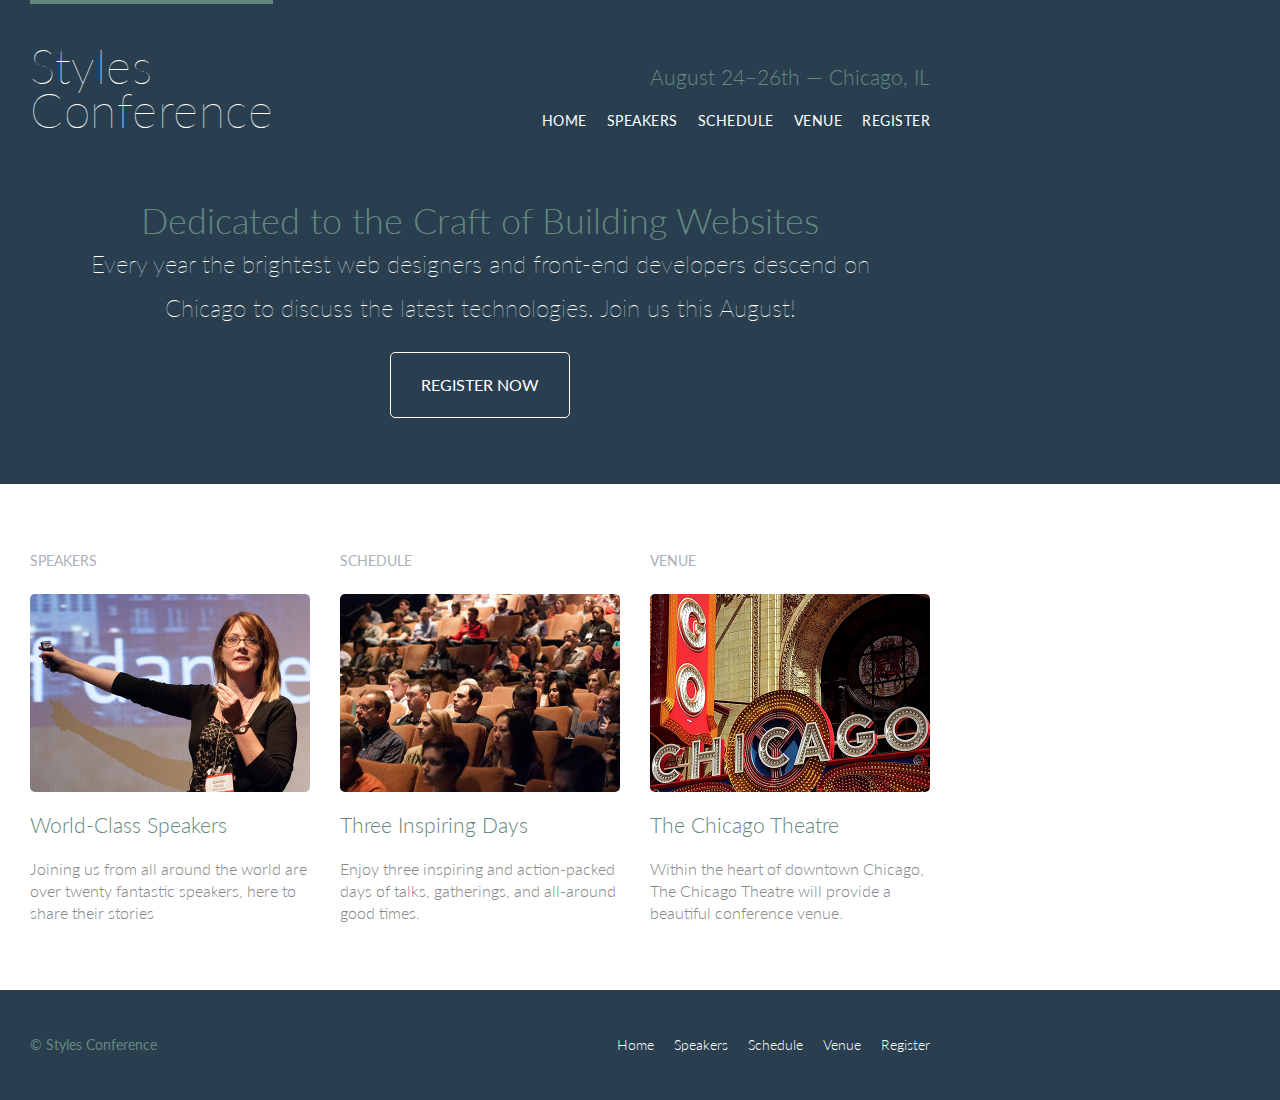
<file: styles-conference/index.html>
<!DOCTYPE html>
<html lang="en">
  <head>
    <meta charset="utf-8">
    <title>Styles Conference</title>
    <link rel="stylesheet" href="assets/stylesheets/main.css">
    <link rel="stylesheet" href="http://fonts.googleapis.com/css?family=Lato:100,300,400">
  </head>
  <body>
    <header class="primary-header container group">
      <section class="containter">
        <h1 class="logo">
          <a href="index.html">Styles <br> Conference</a>
        </h1>
      </section>
      <h3 class="tagline">August 24&ndash;26th &mdash; Chicago, IL</h3>
      <nav class="nav primary-nav">
        <ul>
          <li><a href="index.html">Home</a></li><!--
          --><li><a href="speakers.html">Speakers</a></li><!--
          --><li><a href="schedule.html">Schedule</a></li><!--
          --><li><a href="venue.html">Venue</a></li><!--
          --><li><a href="register.html">Register</a></li>
        </ul>
      </nav>
    </header>
    <section class="hero container">
      <h2>Dedicated to the Craft of Building Websites</h2>
      <p>Every year the brightest web designers and front-end developers descend on Chicago to discuss the latest technologies. Join us this August!</p>
      <a href="register.html" class="btn btn-alt">Register Now</a>
    </section>
    <section class="row">
      <div class="grid">
        <section class="teaser col-1-3">
          <h5>Speakers</h5>
          <a href="speakers.html">
            <img src="assets/images/home/speakers.jpg" alt="Professional Speaker">
            <h3>World-Class Speakers</h3>
          </a>
          <p>Joining us from all around the world are over twenty fantastic speakers, here to share their stories</p>
        </section><!--
        --><section class="teaser col-1-3">
          <h5>Schedule</h5>
          <a href="schedule.html">
            <img src="assets/images/home/schedule.jpg" alt="Inspiring Schedule">
            <h3>Three Inspiring Days</h3>
          </a>
          <p>Enjoy three inspiring and action-packed days of talks, gatherings, and all-around good times.</p>
        </section><!--
        --><section class="teaser col-1-3">
          <h5>Venue</h5>
          <a href="venue.html">
            <img src="assets/images/home/venue.jpg" alt="Chicago's Best">
            <h3>The Chicago Theatre</h3>
          </a>
          <p>Within the heart of downtown Chicago, The Chicago Theatre will provide a beautiful conference venue.</p>
        </section>
      </div>
    </section>
    <footer class="primary-footer container group">
      <small>&copy; Styles Conference</small>
      <nav class="nav">
        <ul>
          <li><a href="index.html">Home</a></li><!--
          --><li><a href="speakers.html">Speakers</a></li><!--
          --><li><a href="schedule.html">Schedule</a></li><!--
          --><li><a href="venue.html">Venue</a></li><!--
          --><li><a href="register.html">Register</a></li>
        </ul>
      </nav>
    </footer>
  </body>
</html>
</file>
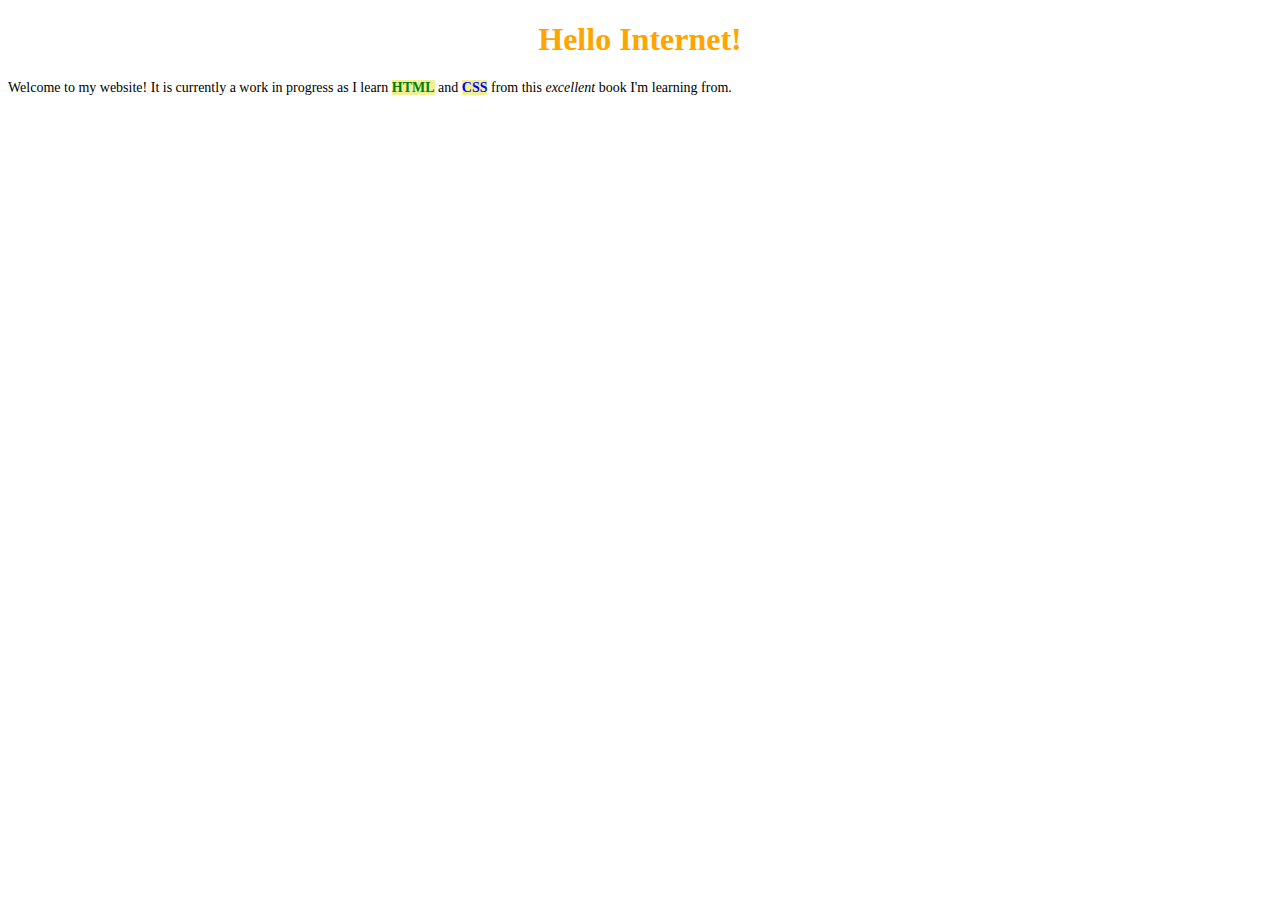
<file: hello.html>
<!doctype html>
<html>
  <head>
    <title>Welcome!</title>
    <meta charset="utf-8" />
    <style>
      h1 {
        color: orange;
        text-align: center;
      }
      p {
        font-size: 18px;
      }
      #intro {
        font-size: 14px;
      }
      strong.highlight {
        background-color: #f0f099;
      }
      .red {
        color: red;
      }
      
      .blue {
        color: blue;
      }
      .green {
        color: green;
      }
    </style>
  </head>

  <body>
    <h1>Hello Internet!</h1>

    <div>
      <p id="intro">Welcome to my website! It is currently a <span>work in progress</span> as I learn <strong class="highlight green red blue">HTML</strong> and <strong class="highlight blue">CSS</strong> from this <em class="highlight">excellent</em> book I'm learning from.</p>
    </div>
  </body>
</html>
</file>
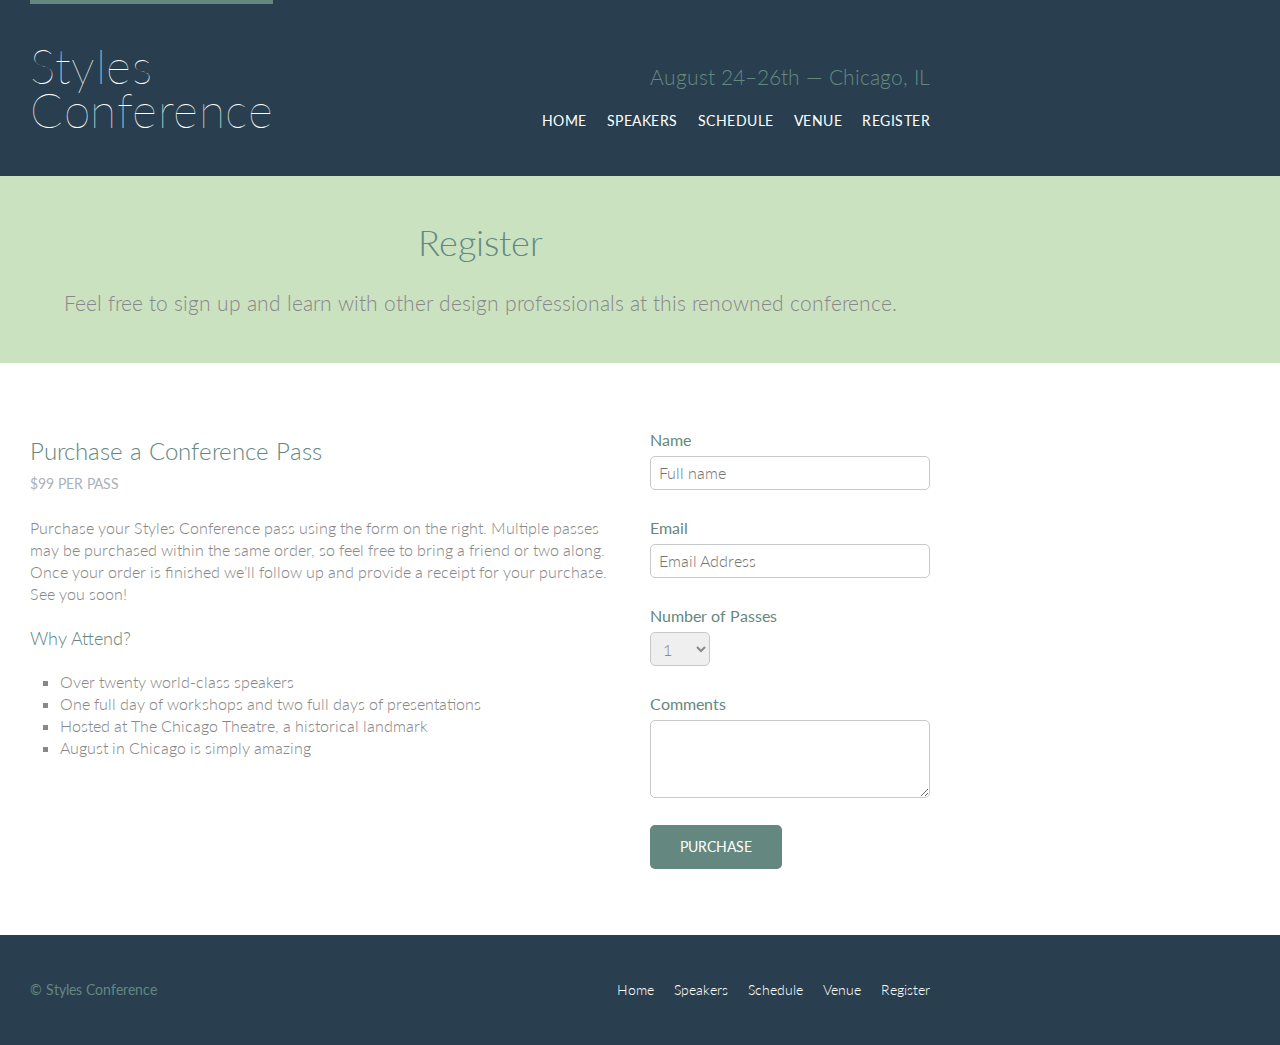
<file: styles-conference/register.html>
<!DOCTYPE html>
<html lang="en">
  <head>
    <meta charset="utf-8">
    <title>Styles Conference</title>
    <link rel="stylesheet" href="assets/stylesheets/main.css">
    <link rel="stylesheet" href="http://fonts.googleapis.com/css?family=Lato:100,300,400">
  </head>
  <body>
    <header class="primary-header container group">
      <section class="containter">
        <h1 class="logo">
          <a href="index.html">Styles <br> Conference</a>
        </h1>
      </section>
      <h3 class="tagline">August 24&ndash;26th &mdash; Chicago, IL</h3>
      <nav class="nav primary-nav">
        <ul>
          <li><a href="index.html">Home</a></li><!--
          --><li><a href="speakers.html">Speakers</a></li><!--
          --><li><a href="schedule.html">Schedule</a></li><!--
          --><li><a href="venue.html">Venue</a></li><!--
          --><li><a href="register.html">Register</a></li>
        </ul>
      </nav>
    </header>


    <section class="row-alt">
      <div class="lead container">
        <h1>Register</h1>
        <p>Feel free to sign up and learn with other design professionals at this renowned conference.</p>
      </div>
    </section>
    <section class="row">
      <div class="grid">
        <section class="col-2-3">
          <h2>Purchase a Conference Pass</h2>
          <h5>$99 per Pass</h5>
          <p>Purchase your Styles Conference pass using the form on the right. Multiple passes may be purchased within the same order, so feel free to bring a friend or two along. Once your order is finished we&#8217;ll follow up and provide a receipt for your purchase. See you soon!</p>
          <h4>Why Attend?</h4>
          <ul class="why-attend">
            <li>Over twenty world-class speakers</li>
            <li>One full day of workshops and two full days of presentations</li>
            <li>Hosted at The Chicago Theatre, a historical landmark</li>
            <li>August in Chicago is simply amazing</li>
          </ul>
        </section><!--
        --><form class="col-1-3" action="#" method="post">
          <fieldset class="register-group">
            <label>
              Name
              <input type="text" name="name" placeholder="Full name" required>
            </label>
            <label>
              Email
              <input type="email" name="email" placeholder="Email Address" required>
            </label>
            <label>
              Number of Passes
              <select name="quantity" required>
                <option value="1" selected>1</option>
                <option value="2">2</option>
                <option value="3">3</option>
                <option value="4">4</option>
                <option value="5">5</option>
              </select>
            </label>
            <label>
              Comments
              <textarea name="comments"></textarea>
            </label>
          </fieldset>
          <input class="btn btn-default" type="submit" name="submit" value="Purchase">
        </form>
      </div>
    </section>


    <footer class="primary-footer container group">
      <small>&copy; Styles Conference</small>
      <nav class="nav">
        <ul>
          <li><a href="index.html">Home</a></li><!--
          --><li><a href="speakers.html">Speakers</a></li><!--
          --><li><a href="schedule.html">Schedule</a></li><!--
          --><li><a href="venue.html">Venue</a></li><!--
          --><li><a href="register.html">Register</a></li>
        </ul>
      </nav>
    </footer>
  </body>
</html>
</file>
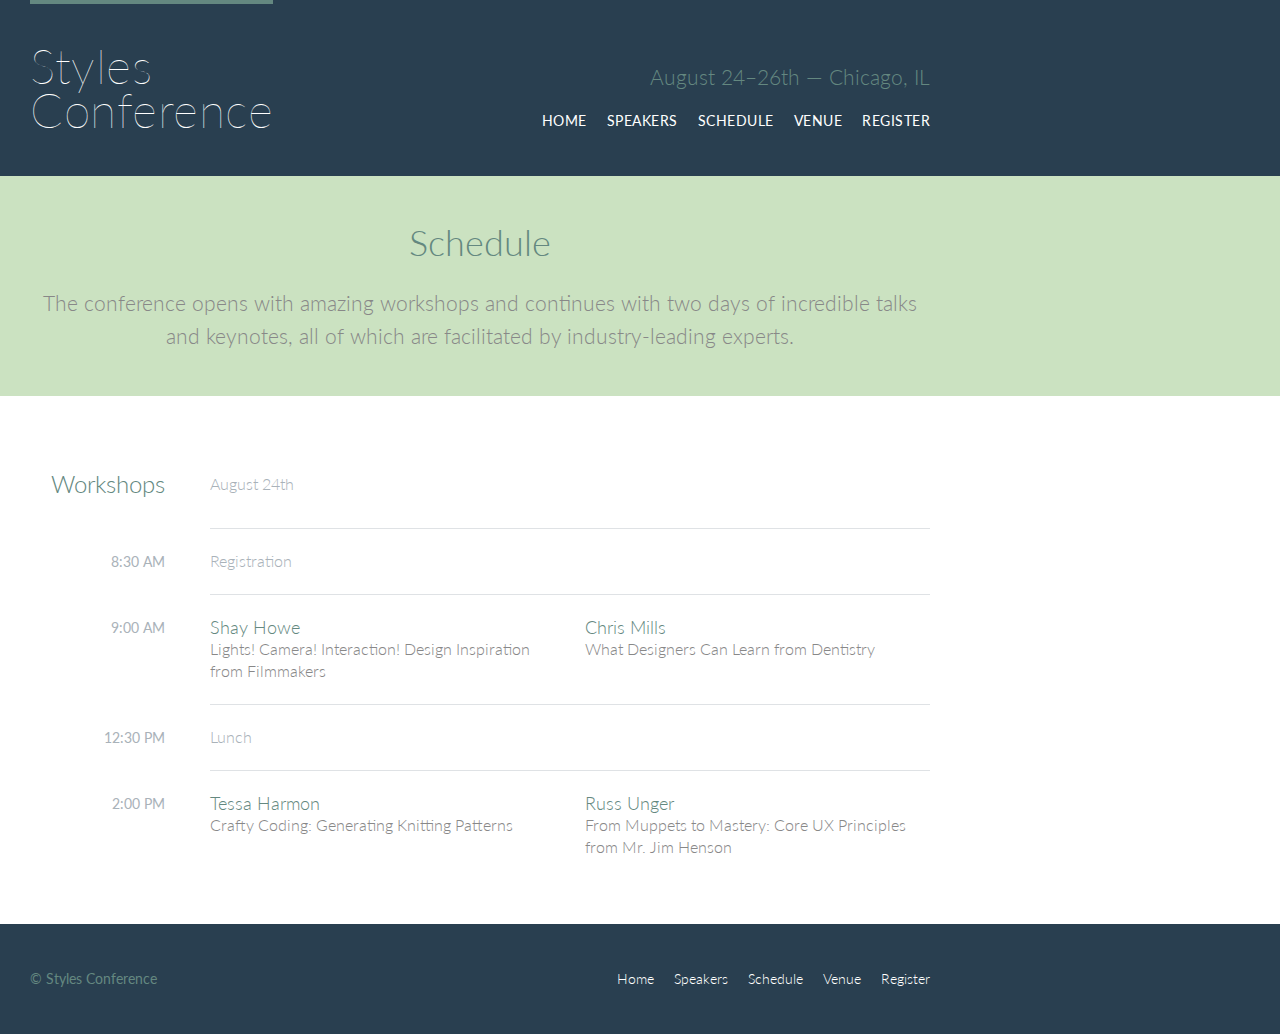
<file: styles-conference/schedule.html>
<!DOCTYPE html>
<html lang="en">
  <head>
    <meta charset="utf-8">
    <title>Styles Conference</title>
    <link rel="stylesheet" href="assets/stylesheets/main.css">
    <link rel="stylesheet" href="http://fonts.googleapis.com/css?family=Lato:100,300,400">
  </head>
  <body>
    <header class="primary-header container group">
      <section class="containter">
        <h1 class="logo">
          <a href="index.html">Styles <br> Conference</a>
        </h1>
      </section>
      <h3 class="tagline">August 24&ndash;26th &mdash; Chicago, IL</h3>
      <nav class="nav primary-nav">
        <ul>
          <li><a href="index.html">Home</a></li><!--
          --><li><a href="speakers.html">Speakers</a></li><!--
          --><li><a href="schedule.html">Schedule</a></li><!--
          --><li><a href="venue.html">Venue</a></li><!--
          --><li><a href="register.html">Register</a></li>
        </ul>
      </nav>
    </header>


    <section class="row-alt">
      <div class="lead container">
        <h1>Schedule</h1>
        <p>The conference opens with amazing workshops and continues with two days of incredible talks and keynotes, all of which are facilitated by industry-leading experts.</p>
      </div>
    </section>
    <section class="row">
      <div class="container">
        <table>
          <thead>
            <tr>
              <th scope="row">
                Workshops
              </th>
              <td class="schedule-offset" colspan="2">
                August 24th
              </td>
            </tr>
          </thead>
          <tbody>
            <tr>
              <th scope="row">
                <time datetime="08:30:00">8:30 AM</time>
              </th>
              <td class="schedule-offset" colspan="2">
                Registration
              </td>
            </tr>
            <tr>
              <th scope="row">
                <time datetime="09:00:00">9:00 AM</time>
              </th>
              <td>
                <a href="speakers.html#shay-howe">
                  <h4>Shay Howe</h4>
                  Lights! Camera! Interaction! Design Inspiration from Filmmakers
                </a>
              </td>
              <td>
                <a href="speakers.html#chris-mills">
                  <h4>Chris Mills</h4>
                  What Designers Can Learn from Dentistry
                </a>
              </td>
            </tr>
            <tr>
              <th scope="row">
                <time datetime="12:30:00">12:30 PM</time>
              </th>
              <td class="schedule-offset" colspan="2">
                Lunch
              </td>
            </tr>
            <tr>
              <th scope="row">
                <time datetime="14:00">2:00 PM</time>
              </th>
              <td>
                <a href="speakers.html#tessa-harmon">
                  <h4>Tessa Harmon</h4>
                  Crafty Coding: Generating Knitting Patterns
                </a>
              </td>
              <td>
                <a href="speakers.html#russ-unger">
                  <h4>Russ Unger</h4>
                  From Muppets to Mastery: Core UX Principles from Mr. Jim Henson
                </a>
              </td>
            </tr>
          </tbody>
        </table>
      </div>
    </section>


    <footer class="primary-footer container group">
      <small>&copy; Styles Conference</small>
      <nav class="nav">
        <ul>
          <li><a href="index.html">Home</a></li><!--
          --><li><a href="speakers.html">Speakers</a></li><!--
          --><li><a href="schedule.html">Schedule</a></li><!--
          --><li><a href="venue.html">Venue</a></li><!--
          --><li><a href="register.html">Register</a></li>
        </ul>
      </nav>
    </footer>
  </body>
</html>
</file>
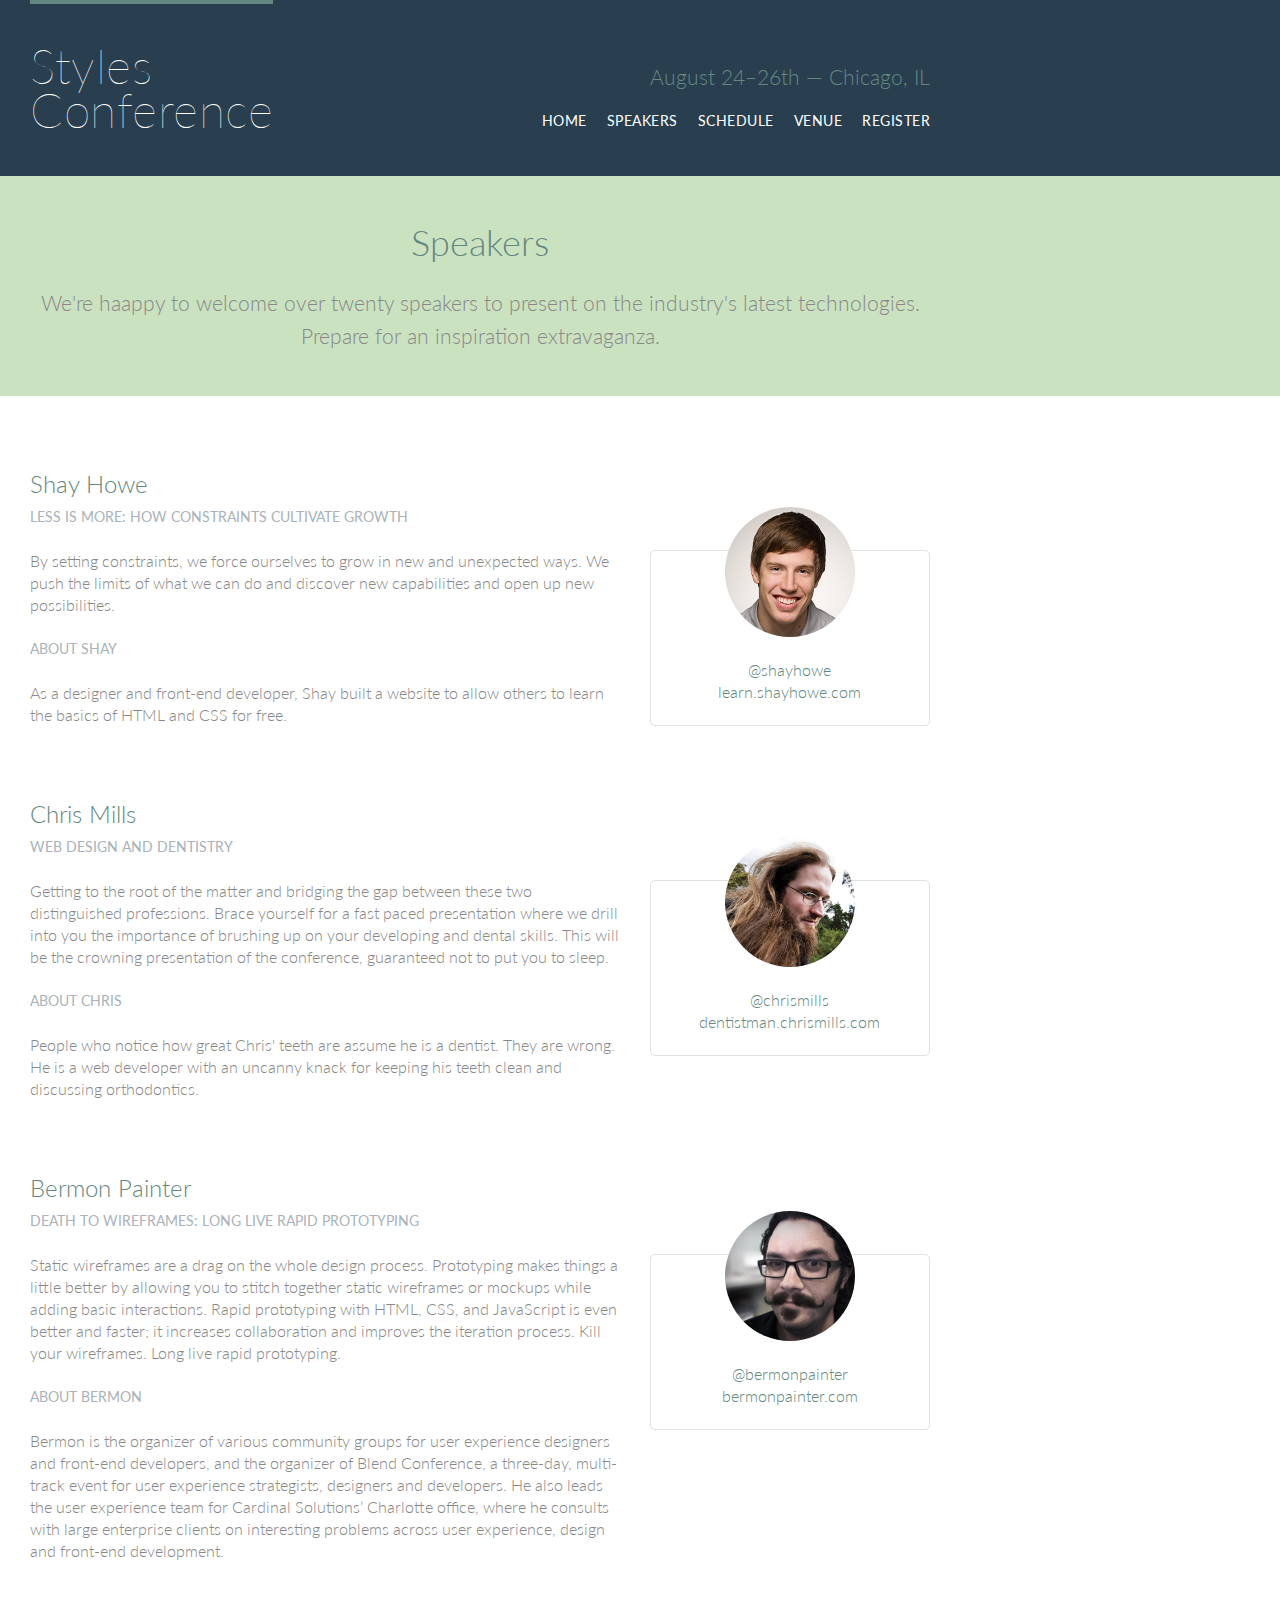
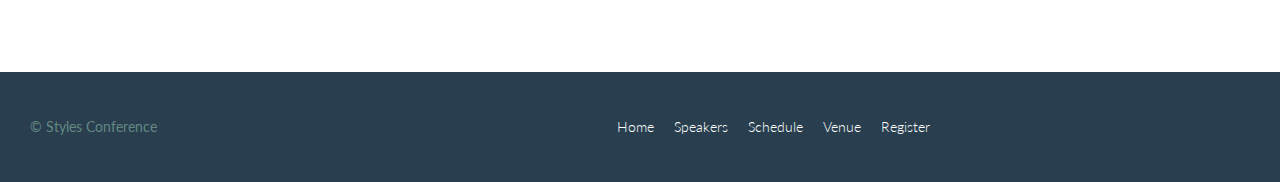
<file: styles-conference/speakers.html>
<!DOCTYPE html>
<html lang="en">
  <head>
    <meta charset="utf-8">
    <title>Styles Conference</title>
    <link rel="stylesheet" href="assets/stylesheets/main.css">
    <link rel="stylesheet" href="http://fonts.googleapis.com/css?family=Lato:100,300,400">
  </head>
  <body>
    <header class="primary-header container group">
      <section class="containter">
        <h1 class="logo">
          <a href="index.html">Styles <br> Conference</a>
        </h1>
      </section>
      <h3 class="tagline">August 24&ndash;26th &mdash; Chicago, IL</h3>
      <nav class="nav primary-nav">
        <ul>
          <li><a href="index.html">Home</a></li><!--
          --><li><a href="speakers.html">Speakers</a></li><!--
          --><li><a href="schedule.html">Schedule</a></li><!--
          --><li><a href="venue.html">Venue</a></li><!--
          --><li><a href="register.html">Register</a></li>
        </ul>
      </nav>
    </header>


    <section class="row-alt">
      <div class="lead container">
        <h1>Speakers</h1>
        <p>We're haappy to welcome over twenty speakers to present on the industry's latest technologies.<br>Prepare for an inspiration extravaganza.</p>
      </div>
    </section>
    <section class="row">
      <div class="grid">
        <section class="speaker" id="shay-howe">
          <div class="col-2-3">
            <h2>Shay Howe</h2>
            <h5>Less Is More: How Constraints Cultivate Growth</h5>
            <p>By setting constraints, we force ourselves to grow in new and unexpected ways. We push the limits of what we can do and discover new capabilities and open up new possibilities.</p>
            <h5>About Shay</h5>
            <p>As a designer and front-end developer, Shay built a website to allow others to learn the basics of HTML and CSS for free.</p>
          </div><!--
          --><aside class="col-1-3">
            <div class="speaker-info">
              <img src="assets/images/speakers/shay-howe.jpg" alt="Shay Howe">
              <ul>
                <li><a href="https://twitter.com/shayhowe">@shayhowe</a></li>
                <li><a href="http://learn.shayhowe.com/">learn.shayhowe.com</a></li>
              </ul>
            </div>
          </aside>
        </section>
        <section class="speaker" id="chris-mills">
          <div class="col-2-3">
            <h2>Chris Mills</h2>
            <h5>Web Design and Dentistry</h5>
            <p>Getting to the root of the matter and bridging the gap between these two distinguished professions. Brace yourself for a fast paced presentation where we drill into you the importance of brushing up on your developing and dental skills. This will be the crowning presentation of the conference, guaranteed not to put you to sleep.</p>
            <h5>About Chris</h5>
            <p>People who notice how great Chris' teeth are assume he is a dentist. They are wrong. He is a web developer with an uncanny knack for keeping his teeth clean and discussing orthodontics. </p>
          </div><!--
          --><aside class="col-1-3">
            <div class="speaker-info">
              <img src="assets/images/speakers/chris-mills.jpg" alt="Chris Mills">
              <ul>
                <li><a href="https://twitter.com/shayhowe">@chrismills</a></li>
                <li><a href="http://learn.shayhowe.com/">dentistman.chrismills.com</a></li>
              </ul>
            </div>
          </aside>
        </section>
        <section class="speaker last" id="bermon-painter">
          <div class="col-2-3">
            <h2>Bermon Painter</h2>
            <h5>Death to Wireframes: Long Live Rapid Prototyping</h5>
            <p>Static wireframes are a drag on the whole design process. Prototyping makes things a little better by allowing you to stitch together static wireframes or mockups while adding basic interactions. Rapid prototyping with HTML, CSS, and JavaScript is even better and faster; it increases collaboration and improves the iteration process. Kill your wireframes. Long live rapid prototyping.</p>
            <h5>About Bermon</h5>
            <p>Bermon is the organizer of various community groups for user experience designers and front-end developers, and the organizer of Blend Conference, a three-day, multi-track event for user experience strategists, designers and developers. He also leads the user experience team for Cardinal Solutions&#8217; Charlotte office, where he consults with large enterprise clients on interesting problems across user experience, design and front-end development.</p>
          </div><!--
          --><aside class="col-1-3">
            <div class="speaker-info">
              <img src="assets/images/speakers/bermon-painter.jpg" alt="Bermon Painter">
              <ul>
                <li><a href="https://twitter.com/bermonpainter">@bermonpainter</a></li>
                <li><a href="http://bermonpainter.com/">bermonpainter.com</a></li>
              </ul>
            </div>
          </aside>
        </section>
      </div>
    </section>

      
    <footer class="primary-footer container group">
      <small>&copy; Styles Conference</small>
      <nav class="nav">
        <ul>
          <li><a href="index.html">Home</a></li><!--
          --><li><a href="speakers.html">Speakers</a></li><!--
          --><li><a href="schedule.html">Schedule</a></li><!--
          --><li><a href="venue.html">Venue</a></li><!--
          --><li><a href="register.html">Register</a></li>
        </ul>
      </nav>
    </footer>
  </body>
</html>
</file>
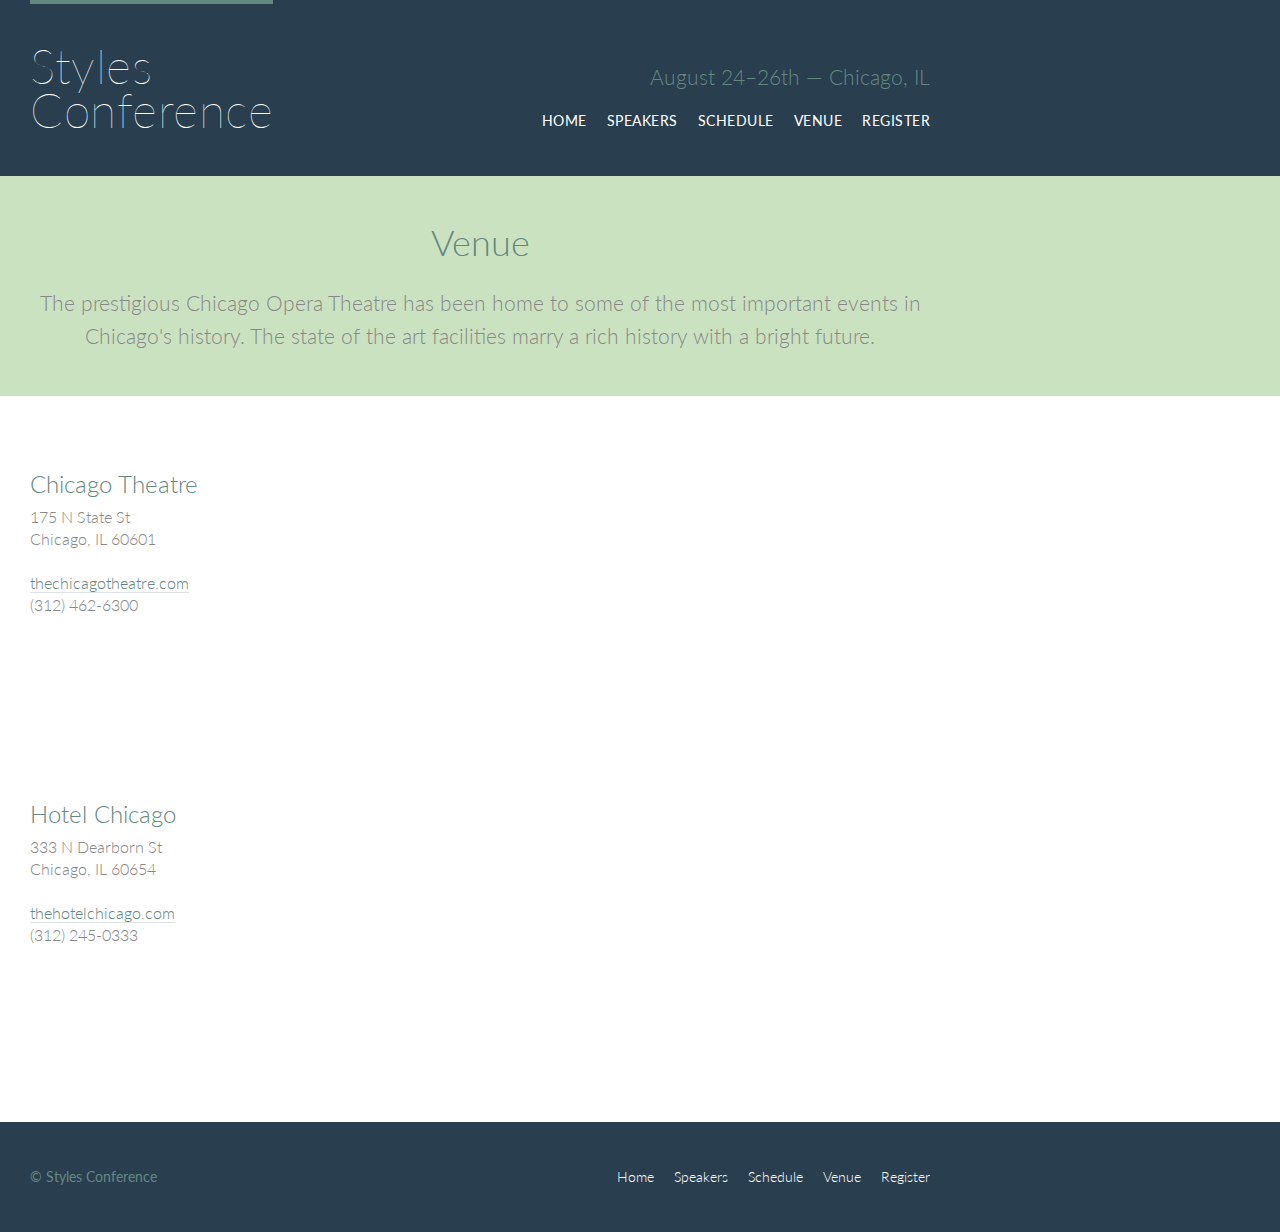
<file: styles-conference/venue.html>
<!DOCTYPE html>
<html lang="en">
  <head>
    <meta charset="utf-8">
    <title>Styles Conference</title>
    <link rel="stylesheet" href="assets/stylesheets/main.css">
    <link rel="stylesheet" href="http://fonts.googleapis.com/css?family=Lato:100,300,400">
  </head>
  <body>
    <header class="primary-header container group">
      <section class="containter">
        <h1 class="logo">
          <a href="index.html">Styles <br> Conference</a>
        </h1>
      </section>
      <h3 class="tagline">August 24&ndash;26th &mdash; Chicago, IL</h3>
      <nav class="nav primary-nav">
        <ul>
          <li><a href="index.html">Home</a></li><!--
          --><li><a href="speakers.html">Speakers</a></li><!--
          --><li><a href="schedule.html">Schedule</a></li><!--
          --><li><a href="venue.html">Venue</a></li><!--
          --><li><a href="register.html">Register</a></li>
        </ul>
      </nav>
    </header>


    <section class="row-alt">
      <div class="lead container">
        <h1>Venue</h1>
        <p>The prestigious Chicago Opera Theatre has been home to some of the most important events in Chicago's history. The state of the art facilities marry a rich history with a bright future.</p>
      </div>
    </section>
    <section class="row">
      <div class="grid">
        <section class="venue-theatre">
          <div class="col-1-3">
            <h2>Chicago Theatre</h2>
            <p>175 N State St <br> Chicago, IL 60601</p>
            <p><a href="http://www.thechicagotheatre.com/">thechicagotheatre.com</a> <br> (312) 462-6300</p>
          </div><!--
        --><iframe class="venue-map col-2-3" src="https://www.google.com/maps/embed?pb=!1m18!1m12!1m3!1d2970.346932437587!2d-87.62969904831009!3d41.88539537283339!2m3!1f0!2f0!3f0!3m2!1i1024!2i768!4f13.1!3m3!1m2!1s0x880e2ca55810a493%3A0x4700ddf60fcbfad6!2sThe+Chicago+Theatre!5e0!3m2!1sen!2sca!4v1457594875847" width="600" height="450" frameborder="0" style="border:0" allowfullscreen></iframe>
          </iframe>  
        </section>
        <section class="venue-hotel">
          <div class="col-1-3">
            <h2>Hotel Chicago</h2>
            <p>333 N Dearborn St <br> Chicago, IL 60654</p>
            <p><a href="http://www.thehotelchicago.com/">thehotelchicago.com</a> <br> (312) 245-0333</p>
          </div><!--
        --><iframe class="venue-map col-2-3" src="https://www.google.com/maps/embed?pb=!1m18!1m12!1m3!1d2970.2010093968806!2d-87.63104604831003!3d41.88853397263704!2m3!1f0!2f0!3f0!3m2!1i1024!2i768!4f13.1!3m3!1m2!1s0x880e2cb1da049173%3A0xa5c91d255a775f0b!2sHotel+Chicago+Downtown%2C+Autograph+Collection!5e0!3m2!1sen!2sca!4v1457594982399" width="600" height="450" frameborder="0" style="border:0" allowfullscreen></iframe>
          </iframe>  
        </section>
      </div>
    </section>
    

    <footer class="primary-footer container group">
      <small>&copy; Styles Conference</small>
      <nav class="nav">
        <ul>
          <li><a href="index.html">Home</a></li><!--
          --><li><a href="speakers.html">Speakers</a></li><!--
          --><li><a href="schedule.html">Schedule</a></li><!--
          --><li><a href="venue.html">Venue</a></li><!--
          --><li><a href="register.html">Register</a></li>
        </ul>
      </nav>
    </footer>
  </body>
</html>
</file>
<file: styles-conference/assets/stylesheets/main.css>
/* http://meyerweb.com/eric/tools/css/reset/ 
   v2.0 | 20110126
   License: none (public domain)
*/

html, body, div, span, applet, object, iframe,
h1, h2, h3, h4, h5, h6, p, blockquote, pre,
a, abbr, acronym, address, big, cite, code,
del, dfn, em, img, ins, kbd, q, s, samp,
small, strike, strong, sub, sup, tt, var,
b, u, i, center,
dl, dt, dd, ol, ul, li,
fieldset, form, label, legend,
table, caption, tbody, tfoot, thead, tr, th, td,
article, aside, canvas, details, embed, 
figure, figcaption, footer, header, hgroup, 
menu, nav, output, ruby, section, summary,
time, mark, audio, video {
  margin: 0;
  padding: 0;
  border: 0;
  font-size: 100%;
  font: inherit;
  vertical-align: baseline;
}
/* HTML5 display-role reset for older browsers */
article, aside, details, figcaption, figure, 
footer, header, hgroup, menu, nav, section {
  display: block;
}
body {
  line-height: 1;
}
ol, ul {
  list-style: none;
}
blockquote, q {
  quotes: none;
}
blockquote:before, blockquote:after,
q:before, q:after {
  content: '';
  content: none;
}
table {
  border-collapse: collapse;
  border-spacing: 0;
}

/*

  ======================================================
  Grid
  ======================================================

*/

*,
*:before,
*:after {
  -webkit-box-sizing: border-box;
     -moz-box-sizing: border-box;
          box-sizing: border-box;
}

.grid,
.container {
    width: 960px;
    margin: 0;
}

.container {
  padding-left: 30px;
  padding-right: 30px;
}

.col-1-3 {
  width: 33.33%;
}

.col-2-3 {
  width: 66.66%;
}

.col-1-3,
.col-2-3 {
  display: inline-block;
  vertical-align: top;
}


.grid,
.col-1-3,
.col-2-3 {
  padding-left: 15px;
  padding-right: 15px;
}

/*

  ======================================================
  Typography
  ======================================================

*/

h1, h3, h4, h5, p {
  margin-bottom: 22px;
}


/*

  ======================================================
  Buttons
  ======================================================

*/

.btn {
  border-radius: 5px;
  color: #fff;
  cursor: pointer;
  display: inline-block;
  font-weight: 400;
  letter-spacing: .5px
  margin: 0;
  text-transform: uppercase;
}

.btn-alt {
  border: 1px solid #fff;
  padding: 10px 30px;
}

.btn-alt:hover {
  background: #fff;
  color: #293f50;
  font-weight: bold;
}

/*

  ======================================================
  Home
  ======================================================

*/

.hero {
  color: #fff;
  line-height: 44px;
  padding: 22px 80px 66px 80px;
  text-align: center;
}

.hero h2 {
  font-size: 36px;
}

.hero p {
  font-size: 24px;
  font-weight: 100;
}

/*

  ======================================================
  Clearfix
  ======================================================

*/

.group:before,
.group:after {
  content: "";
  display: table;
}
.group:after {
  clear: both;
}
.group {
  clear: both;
  *zoom: 1;
}

/*

  ======================================================
  Primary Header
  ======================================================

*/

.logo {
  float: left;
  font-size: 48px;
  font-weight: 100;
  letter-spacing: .5px;
  line-height: 44px;
  padding: 40px 0 22px 0;
  border-top: 4px solid #648880;
}

.tagline {
  margin: 66px 0 22px 0;
  text-align: right;
}

.primary-nav {
  font-size: 14px;
  font-weight: 400;
  letter-spacing: .5px;
  text-transform: uppercase;
}

.teaser a:hover h3 {
  color: #a9b2b9;
}

.teaser img {
  border-radius: 5px;
  display: block;
  margin-bottom: 22px;
  max-width: 100%;
}

/*

  ======================================================
  Primary Footer
  ======================================================

*/

.primary-footer small {
  float: left;
  font-weight: 400;
}

.primary-footer {
  color: #648880;
  font-size: 14px;
  padding-top: 44px;
  padding-bottom: 44px;
}

.primary-header a,
.primary-footer a {
  color: #fff;
}

.primary-header a:hover,
.primary-footer a:hover {
  color: #648880;
}

li a:hover {
  padding-bottom: 6px;
  border-bottom: 2px solid #648880;
}

/*

  ======================================================
  Custom Styles
  ======================================================

*/

body {
  background: #293f50;
  color: #888;
  font: 300 16px/22px "Lato", "Open Sans", "Helvetica Neue", Helvetica, Arial, sans-serif;
}

h1, h2, h3, h4 {
  color: #648880;
}

h1 {
  font-size: 36px;
  line-height: 44px;
}

h2 {
  font-size: 24px;
  line-height: 44px;
}

h3 {
  font-size: 21px;
}

h4 {
  font-size: 18px;
}

h5 {
  color: #a9b2b9;
  font-size: 14px;
  font-weight: normal;
  text-transform: uppercase;
}

strong {
  font-weight: 400;
}

cite, em {
  font-style: italic;
}

a {
  color: #648880;
  text-decoration: none;
}

a:hover {
  color: #a9b2b9;
}

p a {
  border-bottom: 1px solid #dfe2e5;
}

/*

  ======================================================
  Navigation
  ======================================================

*/

.nav {
  text-align: right;
}

.nav li {
  display: inline-block;
  margin: 0 10px;
  vertical-align: top;
}

.nav li:last-child {
  margin-right: 0;
}

/*

  ======================================================
  Rows
  ======================================================

*/

.row,
.row-alt {
  min-width: 960px;
}

.row {
  background: #fff;
  padding: 66px 0 44px 0;
}

.row-alt {
  background: #cbe2c1;
  background: -webkit-linear-gradient (to right, #a1d3b0, #f6f1d3);
  background: -moz-linear-gradient (to right, #a1d3b0, #f6f1d3);
  background: linear-gradient (to right, #a1d3b0, #f6f1d3);
  padding: 44px 0 22px 0;
}

/*

  ======================================================
  Leads
  ======================================================

*/

.lead {
  text-align: center;
}

.lead p {
  font-size: 21px;
  line-height: 33px;
}

/*

  ======================================================
  Speaker Page
  ======================================================

*/

.speaker-info {
  border: 1px solid #dfe2e5;
  border-radius: 5px;
  margin-top: 88px;
  padding: 22px 0;
  text-align: center;
}

.speaker {
  margin-bottom: 44px;
}

.speaker-info img {
  border-radius: 50%;
  height: 130px;
  margin: -66px 0 22px 0;
  vertical-align: top;
}

/*

  ======================================================
  Venue Page
  ======================================================

*/

.venue-theatre {
  margin-bottom: 66px;
}

.venue-hotel {
  margin-bottom: 22px;
}

.venue-map {
  height: 264px;
}

/*

  ======================================================
  Register Page
  ======================================================

*/

.why-attend {
  list-style: square;
  margin: 0 0 22px 30px;
}

form {
  margin-bottom: 22px;
}

input,
select,
textarea {
  font: 300 16px/22px "Lato", "Open Sans", "Helvetica Neue", Helvetica, Arial, sans-serif;
}

.register-group label {
  color: #648880;
  cursor: pointer;
  font-weight: 400;
}
.register-group input,
.register-group select,
.register-group textarea {
  border: 1px solid #c6c9cc;
  border-radius: 5px;
  color: #888;
  display: block;
  margin: 5px 0 27px 0;
  padding: 5px 8px;
}
.register-group input,
.register-group textarea {
  width: 100%;
}
.register-group select {
  height: 34px;
  width: 60px;
}
.register-group textarea {
  height: 78px;
}

.btn-default {
  border: 0;
  background: #648880;
  padding: 11px 30px;
  font-size: 14px;
}

.btn-default:hover {
  background: #77a198;
}

/*

  ======================================================
  Schedule Page
  ======================================================

*/

table {
  margin-bottom: 44px;
  width: 100%;
}

table:last-child {
  margin-bottom: 0px;
}

thead {
  line-height: 44px;
}

thead th {
  color: #648880;
  font-size: 24px;
}

th,
td {
  padding-bottom: 22px;
  vertical-align: top;
}

th {
  padding-right: 45px;
  text-align: right;
  width: 20%;
}

td {
  width: 40%;
}

tbody th {
  color: #a9b2b9;
  font-size: 14px;
  font-weight: 400;
  padding-top: 22px;
  text-transform: uppercase;
}

tbody td {
  border-top: 1px solid #dfe2e5;
  padding-top: 21px;
}

tbody td:first-of-type {
  padding-right: 15px;
}

tbody td:last-of-type {
  padding-left: 15px;
}

tbody td:only-of-type {
  padding-left: 0;
  padding-right: 0;
}

table a {
  color: #888;
}

table h4 {
  margin-bottom: 0;
}

.schedule-offset {
  color: #a9b2b9;
}
</file>
